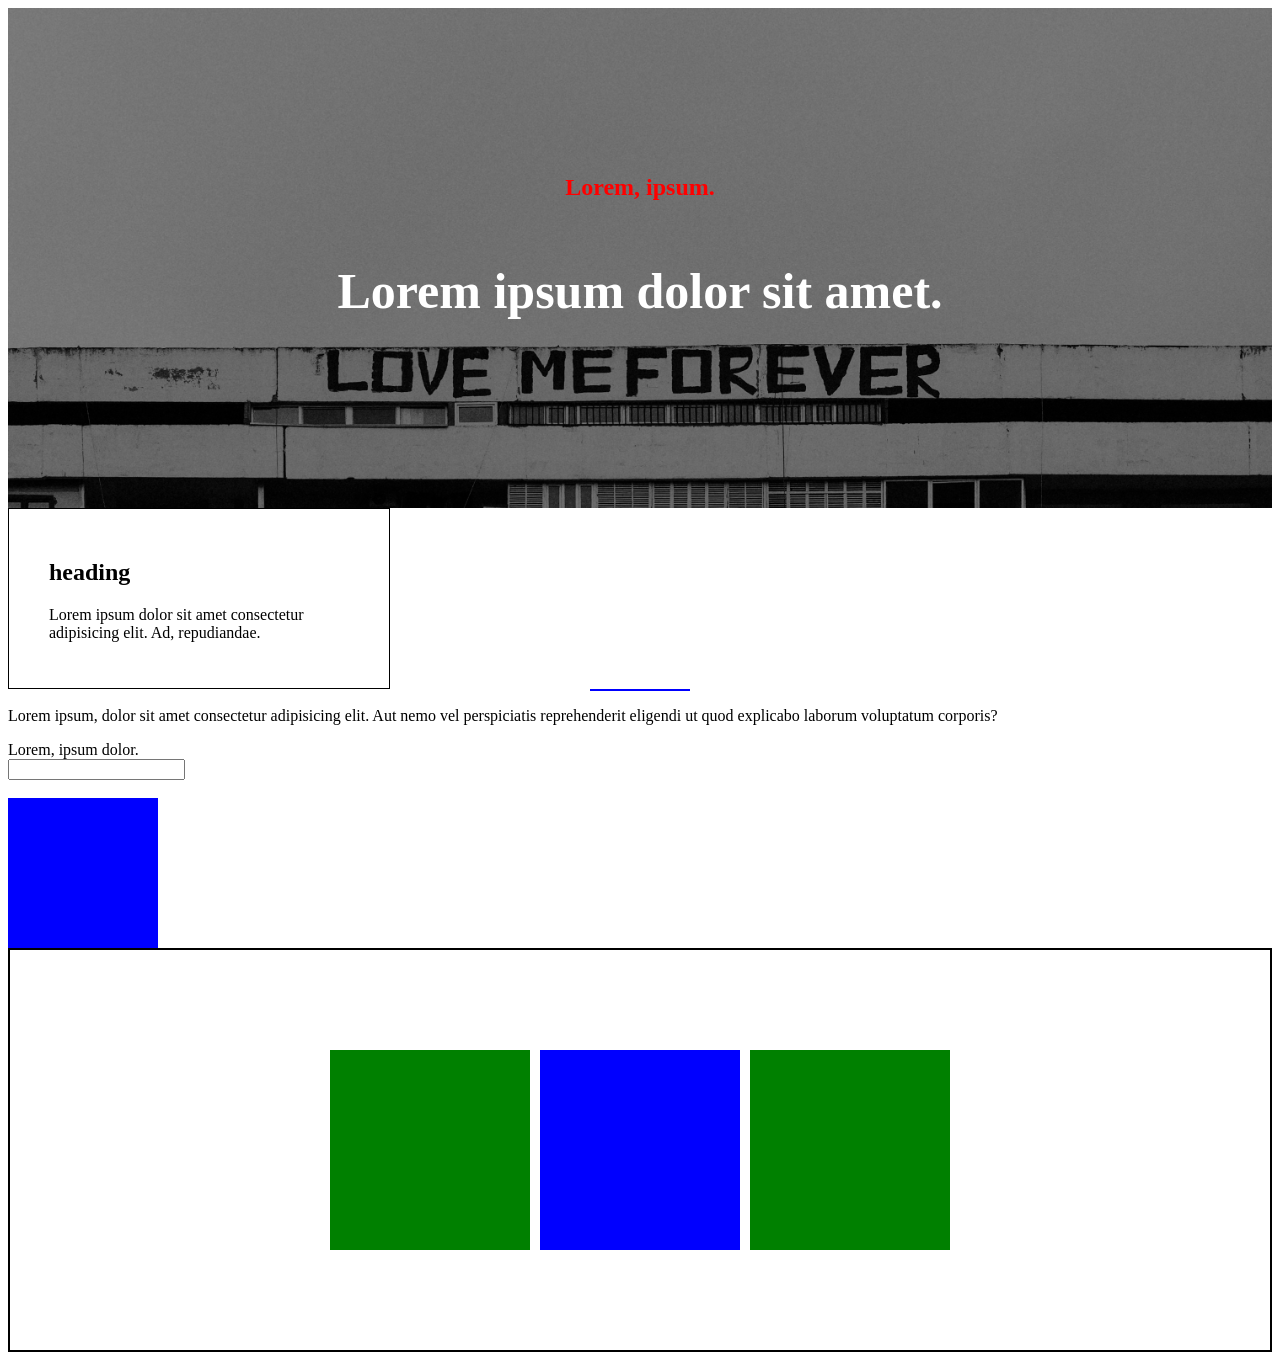
<file: Effect/index.html>
<!DOCTYPE html>
<html lang="en">
<head>
 <meta charset="UTF-8">
 <meta name="viewport" content="width=device-width, initial-scale=1.0">
 <title>Document</title>
 <!-- custom style sheet -->
  <link rel="stylesheet" href="style.css">
</head>
<body>

 <section class="banner">
  <h2>Lorem, ipsum.</h2>
  <h1>Lorem ipsum dolor sit amet.</h1>
 </section>
 <div class="card">
  <h2>heading</h2>
  <p>
   Lorem ipsum dolor sit amet consectetur adipisicing elit. Ad, repudiandae.
  </p>
 </div>
 <div class="line"></div>

 <p>Lorem ipsum, dolor sit amet consectetur adipisicing elit. Aut nemo vel perspiciatis reprehenderit eligendi ut quod explicabo laborum voluptatum corporis?</p>
 <span>Lorem, ipsum dolor.</span>
 <br>

 <input />
 <br>
 <br>
  <div class="box">

  </div>

  <div class="main_box">
    <div class="inner"></div>
    <div class="inner box2"></div>
    <div class="inner"></div>
  </div>
</body>
</html>
</file>
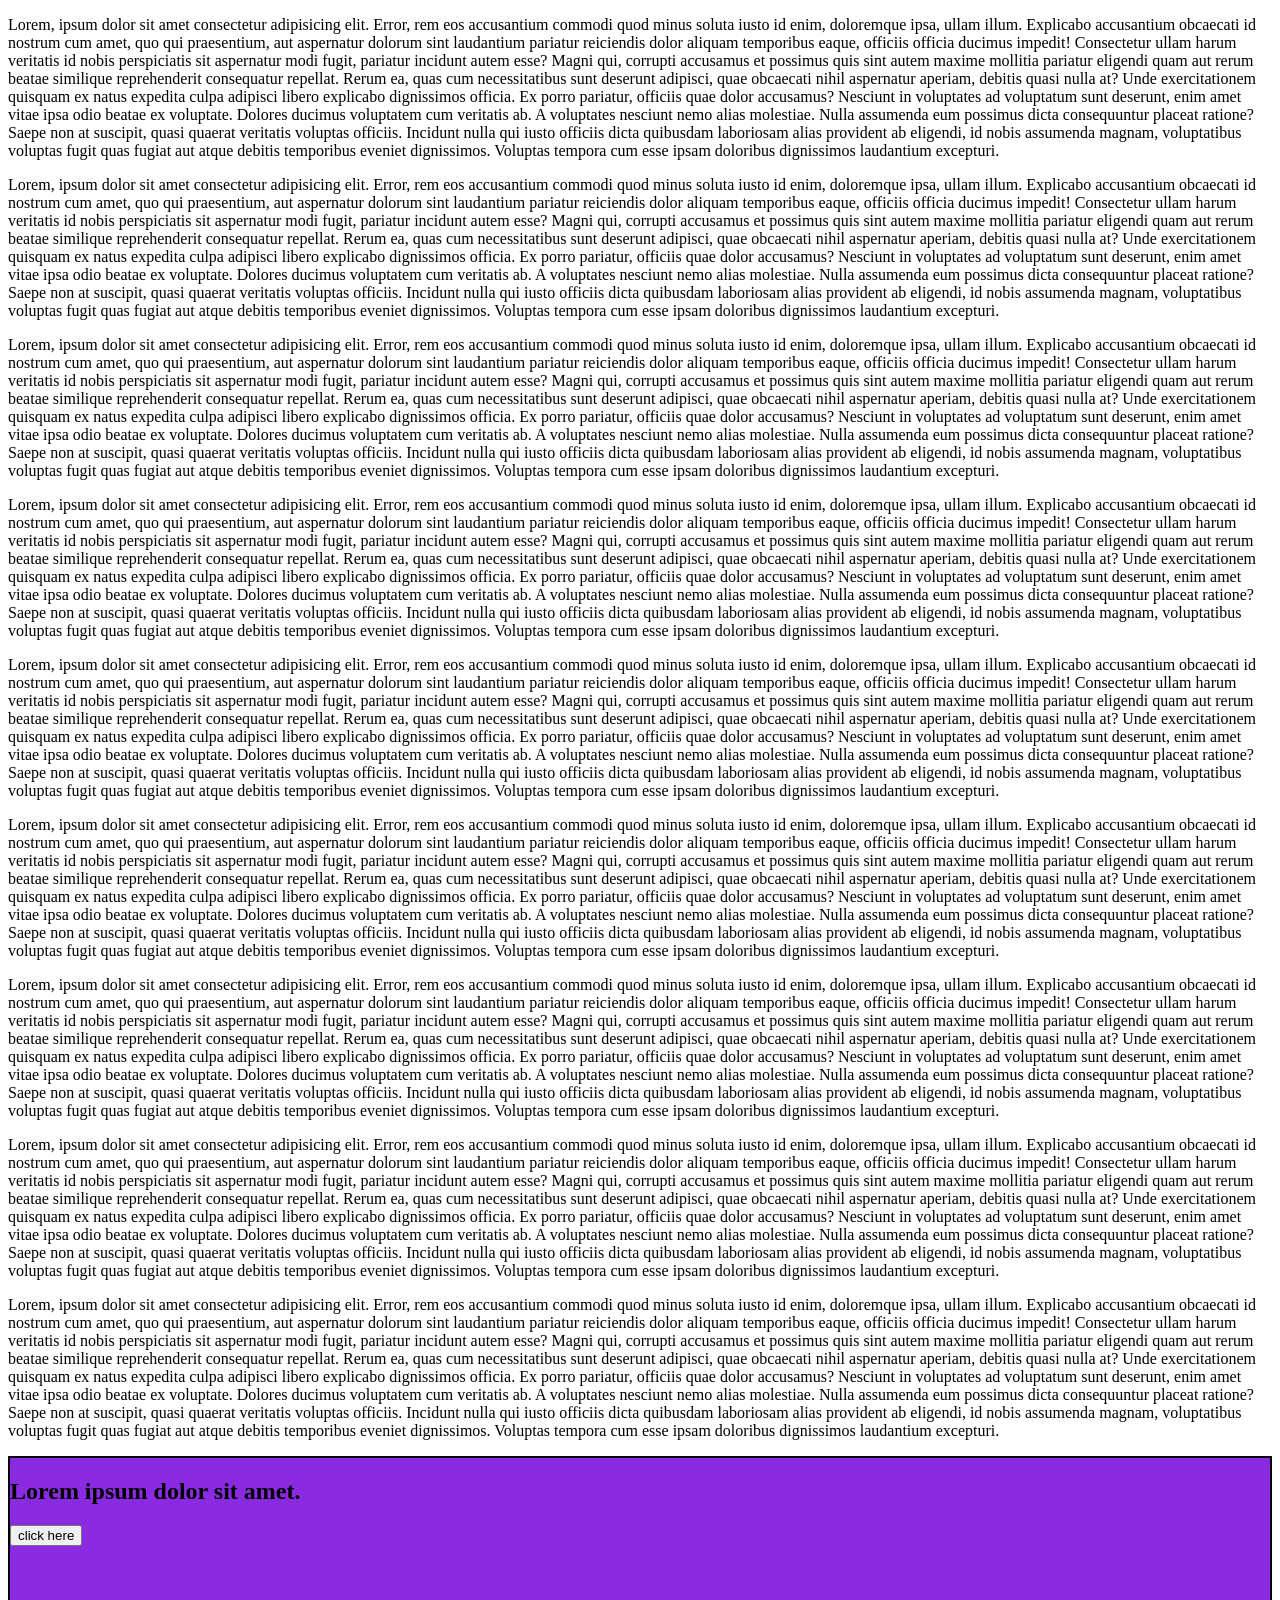
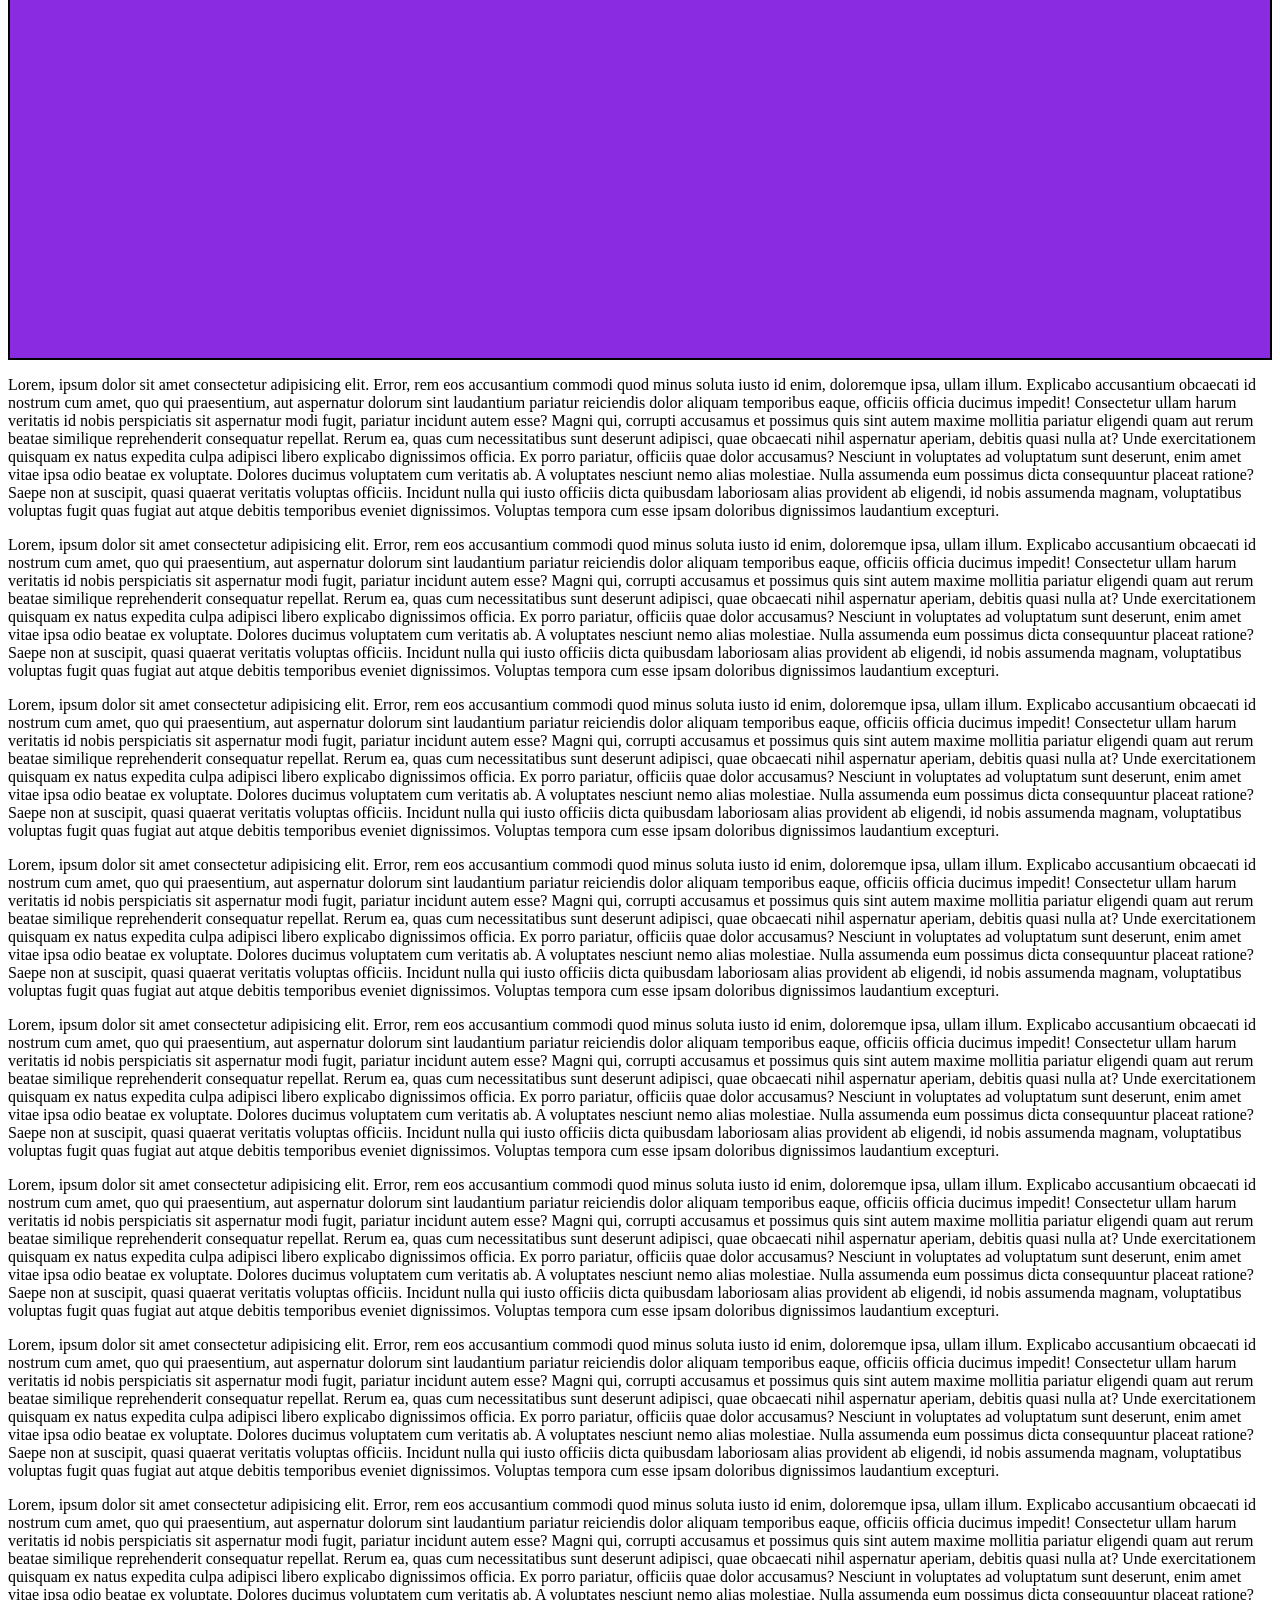
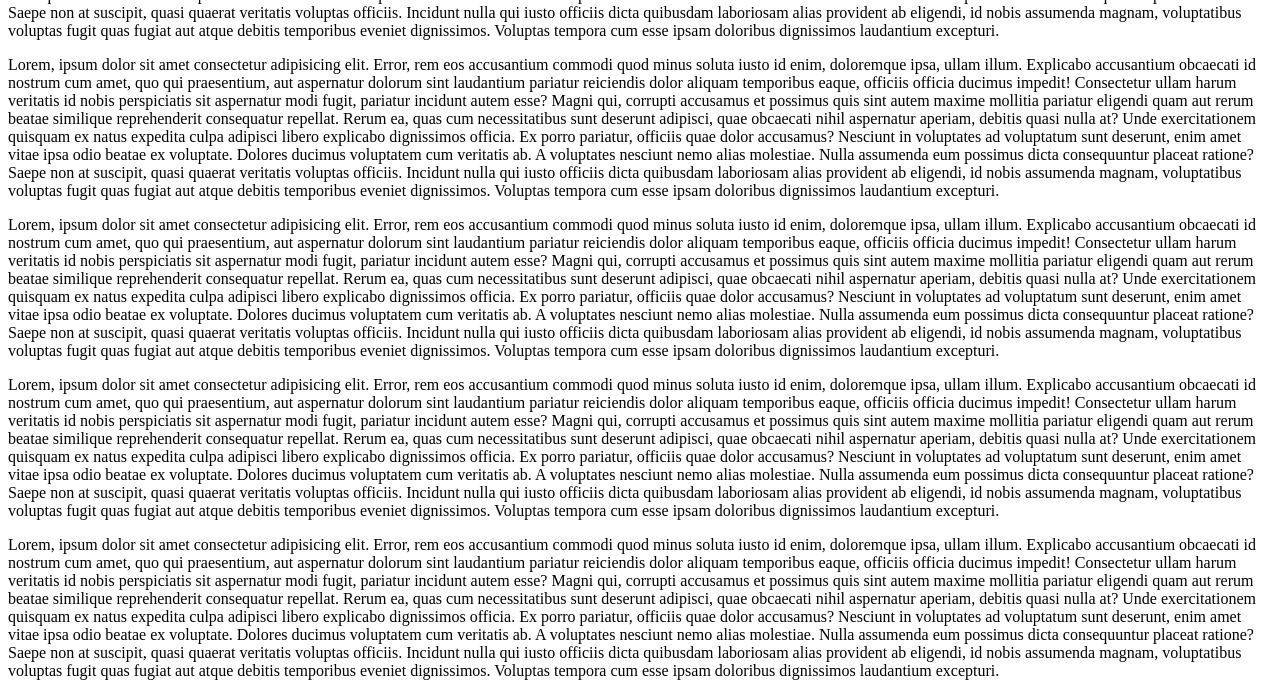
<file: position/index.html>
<!DOCTYPE html>
<html lang="en">
<head>
 <meta charset="UTF-8">
 <meta name="viewport" content="width=device-width, initial-scale=1.0">
 <title>Document</title>
 <link rel="stylesheet" href="style.css">
</head>
<body>
 <p>
  Lorem, ipsum dolor sit amet consectetur adipisicing elit. Error, rem eos accusantium commodi quod minus soluta iusto id enim, doloremque ipsa, ullam illum. Explicabo accusantium obcaecati id nostrum cum amet, quo qui praesentium, aut aspernatur dolorum sint laudantium pariatur reiciendis dolor aliquam temporibus eaque, officiis officia ducimus impedit! Consectetur ullam harum veritatis id nobis perspiciatis sit aspernatur modi fugit, pariatur incidunt autem esse? Magni qui, corrupti accusamus et possimus quis sint autem maxime mollitia pariatur eligendi quam aut rerum beatae similique reprehenderit consequatur repellat. Rerum ea, quas cum necessitatibus sunt deserunt adipisci, quae obcaecati nihil aspernatur aperiam, debitis quasi nulla at? Unde exercitationem quisquam ex natus expedita culpa adipisci libero explicabo dignissimos officia. Ex porro pariatur, officiis quae dolor accusamus? Nesciunt in voluptates ad voluptatum sunt deserunt, enim amet vitae ipsa odio beatae ex voluptate. Dolores ducimus voluptatem cum veritatis ab. A voluptates nesciunt nemo alias molestiae. Nulla assumenda eum possimus dicta consequuntur placeat ratione? Saepe non at suscipit, quasi quaerat veritatis voluptas officiis. Incidunt nulla qui iusto officiis dicta quibusdam laboriosam alias provident ab eligendi, id nobis assumenda magnam, voluptatibus voluptas fugit quas fugiat aut atque debitis temporibus eveniet dignissimos. Voluptas tempora cum esse ipsam doloribus dignissimos laudantium excepturi.
 </p>
 <p>
  Lorem, ipsum dolor sit amet consectetur adipisicing elit. Error, rem eos accusantium commodi quod minus soluta iusto id enim, doloremque ipsa, ullam illum. Explicabo accusantium obcaecati id nostrum cum amet, quo qui praesentium, aut aspernatur dolorum sint laudantium pariatur reiciendis dolor aliquam temporibus eaque, officiis officia ducimus impedit! Consectetur ullam harum veritatis id nobis perspiciatis sit aspernatur modi fugit, pariatur incidunt autem esse? Magni qui, corrupti accusamus et possimus quis sint autem maxime mollitia pariatur eligendi quam aut rerum beatae similique reprehenderit consequatur repellat. Rerum ea, quas cum necessitatibus sunt deserunt adipisci, quae obcaecati nihil aspernatur aperiam, debitis quasi nulla at? Unde exercitationem quisquam ex natus expedita culpa adipisci libero explicabo dignissimos officia. Ex porro pariatur, officiis quae dolor accusamus? Nesciunt in voluptates ad voluptatum sunt deserunt, enim amet vitae ipsa odio beatae ex voluptate. Dolores ducimus voluptatem cum veritatis ab. A voluptates nesciunt nemo alias molestiae. Nulla assumenda eum possimus dicta consequuntur placeat ratione? Saepe non at suscipit, quasi quaerat veritatis voluptas officiis. Incidunt nulla qui iusto officiis dicta quibusdam laboriosam alias provident ab eligendi, id nobis assumenda magnam, voluptatibus voluptas fugit quas fugiat aut atque debitis temporibus eveniet dignissimos. Voluptas tempora cum esse ipsam doloribus dignissimos laudantium excepturi.
 </p>
 <p>
  Lorem, ipsum dolor sit amet consectetur adipisicing elit. Error, rem eos accusantium commodi quod minus soluta iusto id enim, doloremque ipsa, ullam illum. Explicabo accusantium obcaecati id nostrum cum amet, quo qui praesentium, aut aspernatur dolorum sint laudantium pariatur reiciendis dolor aliquam temporibus eaque, officiis officia ducimus impedit! Consectetur ullam harum veritatis id nobis perspiciatis sit aspernatur modi fugit, pariatur incidunt autem esse? Magni qui, corrupti accusamus et possimus quis sint autem maxime mollitia pariatur eligendi quam aut rerum beatae similique reprehenderit consequatur repellat. Rerum ea, quas cum necessitatibus sunt deserunt adipisci, quae obcaecati nihil aspernatur aperiam, debitis quasi nulla at? Unde exercitationem quisquam ex natus expedita culpa adipisci libero explicabo dignissimos officia. Ex porro pariatur, officiis quae dolor accusamus? Nesciunt in voluptates ad voluptatum sunt deserunt, enim amet vitae ipsa odio beatae ex voluptate. Dolores ducimus voluptatem cum veritatis ab. A voluptates nesciunt nemo alias molestiae. Nulla assumenda eum possimus dicta consequuntur placeat ratione? Saepe non at suscipit, quasi quaerat veritatis voluptas officiis. Incidunt nulla qui iusto officiis dicta quibusdam laboriosam alias provident ab eligendi, id nobis assumenda magnam, voluptatibus voluptas fugit quas fugiat aut atque debitis temporibus eveniet dignissimos. Voluptas tempora cum esse ipsam doloribus dignissimos laudantium excepturi.
 </p>
 <p>
  Lorem, ipsum dolor sit amet consectetur adipisicing elit. Error, rem eos accusantium commodi quod minus soluta iusto id enim, doloremque ipsa, ullam illum. Explicabo accusantium obcaecati id nostrum cum amet, quo qui praesentium, aut aspernatur dolorum sint laudantium pariatur reiciendis dolor aliquam temporibus eaque, officiis officia ducimus impedit! Consectetur ullam harum veritatis id nobis perspiciatis sit aspernatur modi fugit, pariatur incidunt autem esse? Magni qui, corrupti accusamus et possimus quis sint autem maxime mollitia pariatur eligendi quam aut rerum beatae similique reprehenderit consequatur repellat. Rerum ea, quas cum necessitatibus sunt deserunt adipisci, quae obcaecati nihil aspernatur aperiam, debitis quasi nulla at? Unde exercitationem quisquam ex natus expedita culpa adipisci libero explicabo dignissimos officia. Ex porro pariatur, officiis quae dolor accusamus? Nesciunt in voluptates ad voluptatum sunt deserunt, enim amet vitae ipsa odio beatae ex voluptate. Dolores ducimus voluptatem cum veritatis ab. A voluptates nesciunt nemo alias molestiae. Nulla assumenda eum possimus dicta consequuntur placeat ratione? Saepe non at suscipit, quasi quaerat veritatis voluptas officiis. Incidunt nulla qui iusto officiis dicta quibusdam laboriosam alias provident ab eligendi, id nobis assumenda magnam, voluptatibus voluptas fugit quas fugiat aut atque debitis temporibus eveniet dignissimos. Voluptas tempora cum esse ipsam doloribus dignissimos laudantium excepturi.
 </p>
 <p>
  Lorem, ipsum dolor sit amet consectetur adipisicing elit. Error, rem eos accusantium commodi quod minus soluta iusto id enim, doloremque ipsa, ullam illum. Explicabo accusantium obcaecati id nostrum cum amet, quo qui praesentium, aut aspernatur dolorum sint laudantium pariatur reiciendis dolor aliquam temporibus eaque, officiis officia ducimus impedit! Consectetur ullam harum veritatis id nobis perspiciatis sit aspernatur modi fugit, pariatur incidunt autem esse? Magni qui, corrupti accusamus et possimus quis sint autem maxime mollitia pariatur eligendi quam aut rerum beatae similique reprehenderit consequatur repellat. Rerum ea, quas cum necessitatibus sunt deserunt adipisci, quae obcaecati nihil aspernatur aperiam, debitis quasi nulla at? Unde exercitationem quisquam ex natus expedita culpa adipisci libero explicabo dignissimos officia. Ex porro pariatur, officiis quae dolor accusamus? Nesciunt in voluptates ad voluptatum sunt deserunt, enim amet vitae ipsa odio beatae ex voluptate. Dolores ducimus voluptatem cum veritatis ab. A voluptates nesciunt nemo alias molestiae. Nulla assumenda eum possimus dicta consequuntur placeat ratione? Saepe non at suscipit, quasi quaerat veritatis voluptas officiis. Incidunt nulla qui iusto officiis dicta quibusdam laboriosam alias provident ab eligendi, id nobis assumenda magnam, voluptatibus voluptas fugit quas fugiat aut atque debitis temporibus eveniet dignissimos. Voluptas tempora cum esse ipsam doloribus dignissimos laudantium excepturi.
 </p>
 <p>
  Lorem, ipsum dolor sit amet consectetur adipisicing elit. Error, rem eos accusantium commodi quod minus soluta iusto id enim, doloremque ipsa, ullam illum. Explicabo accusantium obcaecati id nostrum cum amet, quo qui praesentium, aut aspernatur dolorum sint laudantium pariatur reiciendis dolor aliquam temporibus eaque, officiis officia ducimus impedit! Consectetur ullam harum veritatis id nobis perspiciatis sit aspernatur modi fugit, pariatur incidunt autem esse? Magni qui, corrupti accusamus et possimus quis sint autem maxime mollitia pariatur eligendi quam aut rerum beatae similique reprehenderit consequatur repellat. Rerum ea, quas cum necessitatibus sunt deserunt adipisci, quae obcaecati nihil aspernatur aperiam, debitis quasi nulla at? Unde exercitationem quisquam ex natus expedita culpa adipisci libero explicabo dignissimos officia. Ex porro pariatur, officiis quae dolor accusamus? Nesciunt in voluptates ad voluptatum sunt deserunt, enim amet vitae ipsa odio beatae ex voluptate. Dolores ducimus voluptatem cum veritatis ab. A voluptates nesciunt nemo alias molestiae. Nulla assumenda eum possimus dicta consequuntur placeat ratione? Saepe non at suscipit, quasi quaerat veritatis voluptas officiis. Incidunt nulla qui iusto officiis dicta quibusdam laboriosam alias provident ab eligendi, id nobis assumenda magnam, voluptatibus voluptas fugit quas fugiat aut atque debitis temporibus eveniet dignissimos. Voluptas tempora cum esse ipsam doloribus dignissimos laudantium excepturi.
 </p>
 <p>
  Lorem, ipsum dolor sit amet consectetur adipisicing elit. Error, rem eos accusantium commodi quod minus soluta iusto id enim, doloremque ipsa, ullam illum. Explicabo accusantium obcaecati id nostrum cum amet, quo qui praesentium, aut aspernatur dolorum sint laudantium pariatur reiciendis dolor aliquam temporibus eaque, officiis officia ducimus impedit! Consectetur ullam harum veritatis id nobis perspiciatis sit aspernatur modi fugit, pariatur incidunt autem esse? Magni qui, corrupti accusamus et possimus quis sint autem maxime mollitia pariatur eligendi quam aut rerum beatae similique reprehenderit consequatur repellat. Rerum ea, quas cum necessitatibus sunt deserunt adipisci, quae obcaecati nihil aspernatur aperiam, debitis quasi nulla at? Unde exercitationem quisquam ex natus expedita culpa adipisci libero explicabo dignissimos officia. Ex porro pariatur, officiis quae dolor accusamus? Nesciunt in voluptates ad voluptatum sunt deserunt, enim amet vitae ipsa odio beatae ex voluptate. Dolores ducimus voluptatem cum veritatis ab. A voluptates nesciunt nemo alias molestiae. Nulla assumenda eum possimus dicta consequuntur placeat ratione? Saepe non at suscipit, quasi quaerat veritatis voluptas officiis. Incidunt nulla qui iusto officiis dicta quibusdam laboriosam alias provident ab eligendi, id nobis assumenda magnam, voluptatibus voluptas fugit quas fugiat aut atque debitis temporibus eveniet dignissimos. Voluptas tempora cum esse ipsam doloribus dignissimos laudantium excepturi.
 </p>
 <p>
  Lorem, ipsum dolor sit amet consectetur adipisicing elit. Error, rem eos accusantium commodi quod minus soluta iusto id enim, doloremque ipsa, ullam illum. Explicabo accusantium obcaecati id nostrum cum amet, quo qui praesentium, aut aspernatur dolorum sint laudantium pariatur reiciendis dolor aliquam temporibus eaque, officiis officia ducimus impedit! Consectetur ullam harum veritatis id nobis perspiciatis sit aspernatur modi fugit, pariatur incidunt autem esse? Magni qui, corrupti accusamus et possimus quis sint autem maxime mollitia pariatur eligendi quam aut rerum beatae similique reprehenderit consequatur repellat. Rerum ea, quas cum necessitatibus sunt deserunt adipisci, quae obcaecati nihil aspernatur aperiam, debitis quasi nulla at? Unde exercitationem quisquam ex natus expedita culpa adipisci libero explicabo dignissimos officia. Ex porro pariatur, officiis quae dolor accusamus? Nesciunt in voluptates ad voluptatum sunt deserunt, enim amet vitae ipsa odio beatae ex voluptate. Dolores ducimus voluptatem cum veritatis ab. A voluptates nesciunt nemo alias molestiae. Nulla assumenda eum possimus dicta consequuntur placeat ratione? Saepe non at suscipit, quasi quaerat veritatis voluptas officiis. Incidunt nulla qui iusto officiis dicta quibusdam laboriosam alias provident ab eligendi, id nobis assumenda magnam, voluptatibus voluptas fugit quas fugiat aut atque debitis temporibus eveniet dignissimos. Voluptas tempora cum esse ipsam doloribus dignissimos laudantium excepturi.
 </p>
 <p>
  Lorem, ipsum dolor sit amet consectetur adipisicing elit. Error, rem eos accusantium commodi quod minus soluta iusto id enim, doloremque ipsa, ullam illum. Explicabo accusantium obcaecati id nostrum cum amet, quo qui praesentium, aut aspernatur dolorum sint laudantium pariatur reiciendis dolor aliquam temporibus eaque, officiis officia ducimus impedit! Consectetur ullam harum veritatis id nobis perspiciatis sit aspernatur modi fugit, pariatur incidunt autem esse? Magni qui, corrupti accusamus et possimus quis sint autem maxime mollitia pariatur eligendi quam aut rerum beatae similique reprehenderit consequatur repellat. Rerum ea, quas cum necessitatibus sunt deserunt adipisci, quae obcaecati nihil aspernatur aperiam, debitis quasi nulla at? Unde exercitationem quisquam ex natus expedita culpa adipisci libero explicabo dignissimos officia. Ex porro pariatur, officiis quae dolor accusamus? Nesciunt in voluptates ad voluptatum sunt deserunt, enim amet vitae ipsa odio beatae ex voluptate. Dolores ducimus voluptatem cum veritatis ab. A voluptates nesciunt nemo alias molestiae. Nulla assumenda eum possimus dicta consequuntur placeat ratione? Saepe non at suscipit, quasi quaerat veritatis voluptas officiis. Incidunt nulla qui iusto officiis dicta quibusdam laboriosam alias provident ab eligendi, id nobis assumenda magnam, voluptatibus voluptas fugit quas fugiat aut atque debitis temporibus eveniet dignissimos. Voluptas tempora cum esse ipsam doloribus dignissimos laudantium excepturi.
 </p>
 <div class="main_box">
  <h2>Lorem ipsum dolor sit amet.</h2>
  <button>click here</button>
  <div class="inner"></div>
 </div>
 
 <p>
  Lorem, ipsum dolor sit amet consectetur adipisicing elit. Error, rem eos accusantium commodi quod minus soluta iusto id enim, doloremque ipsa, ullam illum. Explicabo accusantium obcaecati id nostrum cum amet, quo qui praesentium, aut aspernatur dolorum sint laudantium pariatur reiciendis dolor aliquam temporibus eaque, officiis officia ducimus impedit! Consectetur ullam harum veritatis id nobis perspiciatis sit aspernatur modi fugit, pariatur incidunt autem esse? Magni qui, corrupti accusamus et possimus quis sint autem maxime mollitia pariatur eligendi quam aut rerum beatae similique reprehenderit consequatur repellat. Rerum ea, quas cum necessitatibus sunt deserunt adipisci, quae obcaecati nihil aspernatur aperiam, debitis quasi nulla at? Unde exercitationem quisquam ex natus expedita culpa adipisci libero explicabo dignissimos officia. Ex porro pariatur, officiis quae dolor accusamus? Nesciunt in voluptates ad voluptatum sunt deserunt, enim amet vitae ipsa odio beatae ex voluptate. Dolores ducimus voluptatem cum veritatis ab. A voluptates nesciunt nemo alias molestiae. Nulla assumenda eum possimus dicta consequuntur placeat ratione? Saepe non at suscipit, quasi quaerat veritatis voluptas officiis. Incidunt nulla qui iusto officiis dicta quibusdam laboriosam alias provident ab eligendi, id nobis assumenda magnam, voluptatibus voluptas fugit quas fugiat aut atque debitis temporibus eveniet dignissimos. Voluptas tempora cum esse ipsam doloribus dignissimos laudantium excepturi.
 </p>
 <p>
  Lorem, ipsum dolor sit amet consectetur adipisicing elit. Error, rem eos accusantium commodi quod minus soluta iusto id enim, doloremque ipsa, ullam illum. Explicabo accusantium obcaecati id nostrum cum amet, quo qui praesentium, aut aspernatur dolorum sint laudantium pariatur reiciendis dolor aliquam temporibus eaque, officiis officia ducimus impedit! Consectetur ullam harum veritatis id nobis perspiciatis sit aspernatur modi fugit, pariatur incidunt autem esse? Magni qui, corrupti accusamus et possimus quis sint autem maxime mollitia pariatur eligendi quam aut rerum beatae similique reprehenderit consequatur repellat. Rerum ea, quas cum necessitatibus sunt deserunt adipisci, quae obcaecati nihil aspernatur aperiam, debitis quasi nulla at? Unde exercitationem quisquam ex natus expedita culpa adipisci libero explicabo dignissimos officia. Ex porro pariatur, officiis quae dolor accusamus? Nesciunt in voluptates ad voluptatum sunt deserunt, enim amet vitae ipsa odio beatae ex voluptate. Dolores ducimus voluptatem cum veritatis ab. A voluptates nesciunt nemo alias molestiae. Nulla assumenda eum possimus dicta consequuntur placeat ratione? Saepe non at suscipit, quasi quaerat veritatis voluptas officiis. Incidunt nulla qui iusto officiis dicta quibusdam laboriosam alias provident ab eligendi, id nobis assumenda magnam, voluptatibus voluptas fugit quas fugiat aut atque debitis temporibus eveniet dignissimos. Voluptas tempora cum esse ipsam doloribus dignissimos laudantium excepturi.
 </p>
 <p>
  Lorem, ipsum dolor sit amet consectetur adipisicing elit. Error, rem eos accusantium commodi quod minus soluta iusto id enim, doloremque ipsa, ullam illum. Explicabo accusantium obcaecati id nostrum cum amet, quo qui praesentium, aut aspernatur dolorum sint laudantium pariatur reiciendis dolor aliquam temporibus eaque, officiis officia ducimus impedit! Consectetur ullam harum veritatis id nobis perspiciatis sit aspernatur modi fugit, pariatur incidunt autem esse? Magni qui, corrupti accusamus et possimus quis sint autem maxime mollitia pariatur eligendi quam aut rerum beatae similique reprehenderit consequatur repellat. Rerum ea, quas cum necessitatibus sunt deserunt adipisci, quae obcaecati nihil aspernatur aperiam, debitis quasi nulla at? Unde exercitationem quisquam ex natus expedita culpa adipisci libero explicabo dignissimos officia. Ex porro pariatur, officiis quae dolor accusamus? Nesciunt in voluptates ad voluptatum sunt deserunt, enim amet vitae ipsa odio beatae ex voluptate. Dolores ducimus voluptatem cum veritatis ab. A voluptates nesciunt nemo alias molestiae. Nulla assumenda eum possimus dicta consequuntur placeat ratione? Saepe non at suscipit, quasi quaerat veritatis voluptas officiis. Incidunt nulla qui iusto officiis dicta quibusdam laboriosam alias provident ab eligendi, id nobis assumenda magnam, voluptatibus voluptas fugit quas fugiat aut atque debitis temporibus eveniet dignissimos. Voluptas tempora cum esse ipsam doloribus dignissimos laudantium excepturi.
 </p>


 <p>
  Lorem, ipsum dolor sit amet consectetur adipisicing elit. Error, rem eos accusantium commodi quod minus soluta iusto id enim, doloremque ipsa, ullam illum. Explicabo accusantium obcaecati id nostrum cum amet, quo qui praesentium, aut aspernatur dolorum sint laudantium pariatur reiciendis dolor aliquam temporibus eaque, officiis officia ducimus impedit! Consectetur ullam harum veritatis id nobis perspiciatis sit aspernatur modi fugit, pariatur incidunt autem esse? Magni qui, corrupti accusamus et possimus quis sint autem maxime mollitia pariatur eligendi quam aut rerum beatae similique reprehenderit consequatur repellat. Rerum ea, quas cum necessitatibus sunt deserunt adipisci, quae obcaecati nihil aspernatur aperiam, debitis quasi nulla at? Unde exercitationem quisquam ex natus expedita culpa adipisci libero explicabo dignissimos officia. Ex porro pariatur, officiis quae dolor accusamus? Nesciunt in voluptates ad voluptatum sunt deserunt, enim amet vitae ipsa odio beatae ex voluptate. Dolores ducimus voluptatem cum veritatis ab. A voluptates nesciunt nemo alias molestiae. Nulla assumenda eum possimus dicta consequuntur placeat ratione? Saepe non at suscipit, quasi quaerat veritatis voluptas officiis. Incidunt nulla qui iusto officiis dicta quibusdam laboriosam alias provident ab eligendi, id nobis assumenda magnam, voluptatibus voluptas fugit quas fugiat aut atque debitis temporibus eveniet dignissimos. Voluptas tempora cum esse ipsam doloribus dignissimos laudantium excepturi.
 </p>
 <p>
  Lorem, ipsum dolor sit amet consectetur adipisicing elit. Error, rem eos accusantium commodi quod minus soluta iusto id enim, doloremque ipsa, ullam illum. Explicabo accusantium obcaecati id nostrum cum amet, quo qui praesentium, aut aspernatur dolorum sint laudantium pariatur reiciendis dolor aliquam temporibus eaque, officiis officia ducimus impedit! Consectetur ullam harum veritatis id nobis perspiciatis sit aspernatur modi fugit, pariatur incidunt autem esse? Magni qui, corrupti accusamus et possimus quis sint autem maxime mollitia pariatur eligendi quam aut rerum beatae similique reprehenderit consequatur repellat. Rerum ea, quas cum necessitatibus sunt deserunt adipisci, quae obcaecati nihil aspernatur aperiam, debitis quasi nulla at? Unde exercitationem quisquam ex natus expedita culpa adipisci libero explicabo dignissimos officia. Ex porro pariatur, officiis quae dolor accusamus? Nesciunt in voluptates ad voluptatum sunt deserunt, enim amet vitae ipsa odio beatae ex voluptate. Dolores ducimus voluptatem cum veritatis ab. A voluptates nesciunt nemo alias molestiae. Nulla assumenda eum possimus dicta consequuntur placeat ratione? Saepe non at suscipit, quasi quaerat veritatis voluptas officiis. Incidunt nulla qui iusto officiis dicta quibusdam laboriosam alias provident ab eligendi, id nobis assumenda magnam, voluptatibus voluptas fugit quas fugiat aut atque debitis temporibus eveniet dignissimos. Voluptas tempora cum esse ipsam doloribus dignissimos laudantium excepturi.
 </p>

 <p>
  Lorem, ipsum dolor sit amet consectetur adipisicing elit. Error, rem eos accusantium commodi quod minus soluta iusto id enim, doloremque ipsa, ullam illum. Explicabo accusantium obcaecati id nostrum cum amet, quo qui praesentium, aut aspernatur dolorum sint laudantium pariatur reiciendis dolor aliquam temporibus eaque, officiis officia ducimus impedit! Consectetur ullam harum veritatis id nobis perspiciatis sit aspernatur modi fugit, pariatur incidunt autem esse? Magni qui, corrupti accusamus et possimus quis sint autem maxime mollitia pariatur eligendi quam aut rerum beatae similique reprehenderit consequatur repellat. Rerum ea, quas cum necessitatibus sunt deserunt adipisci, quae obcaecati nihil aspernatur aperiam, debitis quasi nulla at? Unde exercitationem quisquam ex natus expedita culpa adipisci libero explicabo dignissimos officia. Ex porro pariatur, officiis quae dolor accusamus? Nesciunt in voluptates ad voluptatum sunt deserunt, enim amet vitae ipsa odio beatae ex voluptate. Dolores ducimus voluptatem cum veritatis ab. A voluptates nesciunt nemo alias molestiae. Nulla assumenda eum possimus dicta consequuntur placeat ratione? Saepe non at suscipit, quasi quaerat veritatis voluptas officiis. Incidunt nulla qui iusto officiis dicta quibusdam laboriosam alias provident ab eligendi, id nobis assumenda magnam, voluptatibus voluptas fugit quas fugiat aut atque debitis temporibus eveniet dignissimos. Voluptas tempora cum esse ipsam doloribus dignissimos laudantium excepturi.
 </p>
 <p>
  Lorem, ipsum dolor sit amet consectetur adipisicing elit. Error, rem eos accusantium commodi quod minus soluta iusto id enim, doloremque ipsa, ullam illum. Explicabo accusantium obcaecati id nostrum cum amet, quo qui praesentium, aut aspernatur dolorum sint laudantium pariatur reiciendis dolor aliquam temporibus eaque, officiis officia ducimus impedit! Consectetur ullam harum veritatis id nobis perspiciatis sit aspernatur modi fugit, pariatur incidunt autem esse? Magni qui, corrupti accusamus et possimus quis sint autem maxime mollitia pariatur eligendi quam aut rerum beatae similique reprehenderit consequatur repellat. Rerum ea, quas cum necessitatibus sunt deserunt adipisci, quae obcaecati nihil aspernatur aperiam, debitis quasi nulla at? Unde exercitationem quisquam ex natus expedita culpa adipisci libero explicabo dignissimos officia. Ex porro pariatur, officiis quae dolor accusamus? Nesciunt in voluptates ad voluptatum sunt deserunt, enim amet vitae ipsa odio beatae ex voluptate. Dolores ducimus voluptatem cum veritatis ab. A voluptates nesciunt nemo alias molestiae. Nulla assumenda eum possimus dicta consequuntur placeat ratione? Saepe non at suscipit, quasi quaerat veritatis voluptas officiis. Incidunt nulla qui iusto officiis dicta quibusdam laboriosam alias provident ab eligendi, id nobis assumenda magnam, voluptatibus voluptas fugit quas fugiat aut atque debitis temporibus eveniet dignissimos. Voluptas tempora cum esse ipsam doloribus dignissimos laudantium excepturi.
 </p>


 <p>
  Lorem, ipsum dolor sit amet consectetur adipisicing elit. Error, rem eos accusantium commodi quod minus soluta iusto id enim, doloremque ipsa, ullam illum. Explicabo accusantium obcaecati id nostrum cum amet, quo qui praesentium, aut aspernatur dolorum sint laudantium pariatur reiciendis dolor aliquam temporibus eaque, officiis officia ducimus impedit! Consectetur ullam harum veritatis id nobis perspiciatis sit aspernatur modi fugit, pariatur incidunt autem esse? Magni qui, corrupti accusamus et possimus quis sint autem maxime mollitia pariatur eligendi quam aut rerum beatae similique reprehenderit consequatur repellat. Rerum ea, quas cum necessitatibus sunt deserunt adipisci, quae obcaecati nihil aspernatur aperiam, debitis quasi nulla at? Unde exercitationem quisquam ex natus expedita culpa adipisci libero explicabo dignissimos officia. Ex porro pariatur, officiis quae dolor accusamus? Nesciunt in voluptates ad voluptatum sunt deserunt, enim amet vitae ipsa odio beatae ex voluptate. Dolores ducimus voluptatem cum veritatis ab. A voluptates nesciunt nemo alias molestiae. Nulla assumenda eum possimus dicta consequuntur placeat ratione? Saepe non at suscipit, quasi quaerat veritatis voluptas officiis. Incidunt nulla qui iusto officiis dicta quibusdam laboriosam alias provident ab eligendi, id nobis assumenda magnam, voluptatibus voluptas fugit quas fugiat aut atque debitis temporibus eveniet dignissimos. Voluptas tempora cum esse ipsam doloribus dignissimos laudantium excepturi.
 </p>

 <p>
  Lorem, ipsum dolor sit amet consectetur adipisicing elit. Error, rem eos accusantium commodi quod minus soluta iusto id enim, doloremque ipsa, ullam illum. Explicabo accusantium obcaecati id nostrum cum amet, quo qui praesentium, aut aspernatur dolorum sint laudantium pariatur reiciendis dolor aliquam temporibus eaque, officiis officia ducimus impedit! Consectetur ullam harum veritatis id nobis perspiciatis sit aspernatur modi fugit, pariatur incidunt autem esse? Magni qui, corrupti accusamus et possimus quis sint autem maxime mollitia pariatur eligendi quam aut rerum beatae similique reprehenderit consequatur repellat. Rerum ea, quas cum necessitatibus sunt deserunt adipisci, quae obcaecati nihil aspernatur aperiam, debitis quasi nulla at? Unde exercitationem quisquam ex natus expedita culpa adipisci libero explicabo dignissimos officia. Ex porro pariatur, officiis quae dolor accusamus? Nesciunt in voluptates ad voluptatum sunt deserunt, enim amet vitae ipsa odio beatae ex voluptate. Dolores ducimus voluptatem cum veritatis ab. A voluptates nesciunt nemo alias molestiae. Nulla assumenda eum possimus dicta consequuntur placeat ratione? Saepe non at suscipit, quasi quaerat veritatis voluptas officiis. Incidunt nulla qui iusto officiis dicta quibusdam laboriosam alias provident ab eligendi, id nobis assumenda magnam, voluptatibus voluptas fugit quas fugiat aut atque debitis temporibus eveniet dignissimos. Voluptas tempora cum esse ipsam doloribus dignissimos laudantium excepturi.
 </p>
 <p>
  Lorem, ipsum dolor sit amet consectetur adipisicing elit. Error, rem eos accusantium commodi quod minus soluta iusto id enim, doloremque ipsa, ullam illum. Explicabo accusantium obcaecati id nostrum cum amet, quo qui praesentium, aut aspernatur dolorum sint laudantium pariatur reiciendis dolor aliquam temporibus eaque, officiis officia ducimus impedit! Consectetur ullam harum veritatis id nobis perspiciatis sit aspernatur modi fugit, pariatur incidunt autem esse? Magni qui, corrupti accusamus et possimus quis sint autem maxime mollitia pariatur eligendi quam aut rerum beatae similique reprehenderit consequatur repellat. Rerum ea, quas cum necessitatibus sunt deserunt adipisci, quae obcaecati nihil aspernatur aperiam, debitis quasi nulla at? Unde exercitationem quisquam ex natus expedita culpa adipisci libero explicabo dignissimos officia. Ex porro pariatur, officiis quae dolor accusamus? Nesciunt in voluptates ad voluptatum sunt deserunt, enim amet vitae ipsa odio beatae ex voluptate. Dolores ducimus voluptatem cum veritatis ab. A voluptates nesciunt nemo alias molestiae. Nulla assumenda eum possimus dicta consequuntur placeat ratione? Saepe non at suscipit, quasi quaerat veritatis voluptas officiis. Incidunt nulla qui iusto officiis dicta quibusdam laboriosam alias provident ab eligendi, id nobis assumenda magnam, voluptatibus voluptas fugit quas fugiat aut atque debitis temporibus eveniet dignissimos. Voluptas tempora cum esse ipsam doloribus dignissimos laudantium excepturi.
 </p>

 <p>
  Lorem, ipsum dolor sit amet consectetur adipisicing elit. Error, rem eos accusantium commodi quod minus soluta iusto id enim, doloremque ipsa, ullam illum. Explicabo accusantium obcaecati id nostrum cum amet, quo qui praesentium, aut aspernatur dolorum sint laudantium pariatur reiciendis dolor aliquam temporibus eaque, officiis officia ducimus impedit! Consectetur ullam harum veritatis id nobis perspiciatis sit aspernatur modi fugit, pariatur incidunt autem esse? Magni qui, corrupti accusamus et possimus quis sint autem maxime mollitia pariatur eligendi quam aut rerum beatae similique reprehenderit consequatur repellat. Rerum ea, quas cum necessitatibus sunt deserunt adipisci, quae obcaecati nihil aspernatur aperiam, debitis quasi nulla at? Unde exercitationem quisquam ex natus expedita culpa adipisci libero explicabo dignissimos officia. Ex porro pariatur, officiis quae dolor accusamus? Nesciunt in voluptates ad voluptatum sunt deserunt, enim amet vitae ipsa odio beatae ex voluptate. Dolores ducimus voluptatem cum veritatis ab. A voluptates nesciunt nemo alias molestiae. Nulla assumenda eum possimus dicta consequuntur placeat ratione? Saepe non at suscipit, quasi quaerat veritatis voluptas officiis. Incidunt nulla qui iusto officiis dicta quibusdam laboriosam alias provident ab eligendi, id nobis assumenda magnam, voluptatibus voluptas fugit quas fugiat aut atque debitis temporibus eveniet dignissimos. Voluptas tempora cum esse ipsam doloribus dignissimos laudantium excepturi.
 </p>
 <p>
  Lorem, ipsum dolor sit amet consectetur adipisicing elit. Error, rem eos accusantium commodi quod minus soluta iusto id enim, doloremque ipsa, ullam illum. Explicabo accusantium obcaecati id nostrum cum amet, quo qui praesentium, aut aspernatur dolorum sint laudantium pariatur reiciendis dolor aliquam temporibus eaque, officiis officia ducimus impedit! Consectetur ullam harum veritatis id nobis perspiciatis sit aspernatur modi fugit, pariatur incidunt autem esse? Magni qui, corrupti accusamus et possimus quis sint autem maxime mollitia pariatur eligendi quam aut rerum beatae similique reprehenderit consequatur repellat. Rerum ea, quas cum necessitatibus sunt deserunt adipisci, quae obcaecati nihil aspernatur aperiam, debitis quasi nulla at? Unde exercitationem quisquam ex natus expedita culpa adipisci libero explicabo dignissimos officia. Ex porro pariatur, officiis quae dolor accusamus? Nesciunt in voluptates ad voluptatum sunt deserunt, enim amet vitae ipsa odio beatae ex voluptate. Dolores ducimus voluptatem cum veritatis ab. A voluptates nesciunt nemo alias molestiae. Nulla assumenda eum possimus dicta consequuntur placeat ratione? Saepe non at suscipit, quasi quaerat veritatis voluptas officiis. Incidunt nulla qui iusto officiis dicta quibusdam laboriosam alias provident ab eligendi, id nobis assumenda magnam, voluptatibus voluptas fugit quas fugiat aut atque debitis temporibus eveniet dignissimos. Voluptas tempora cum esse ipsam doloribus dignissimos laudantium excepturi.
 </p>
</body>
</html>
</file>
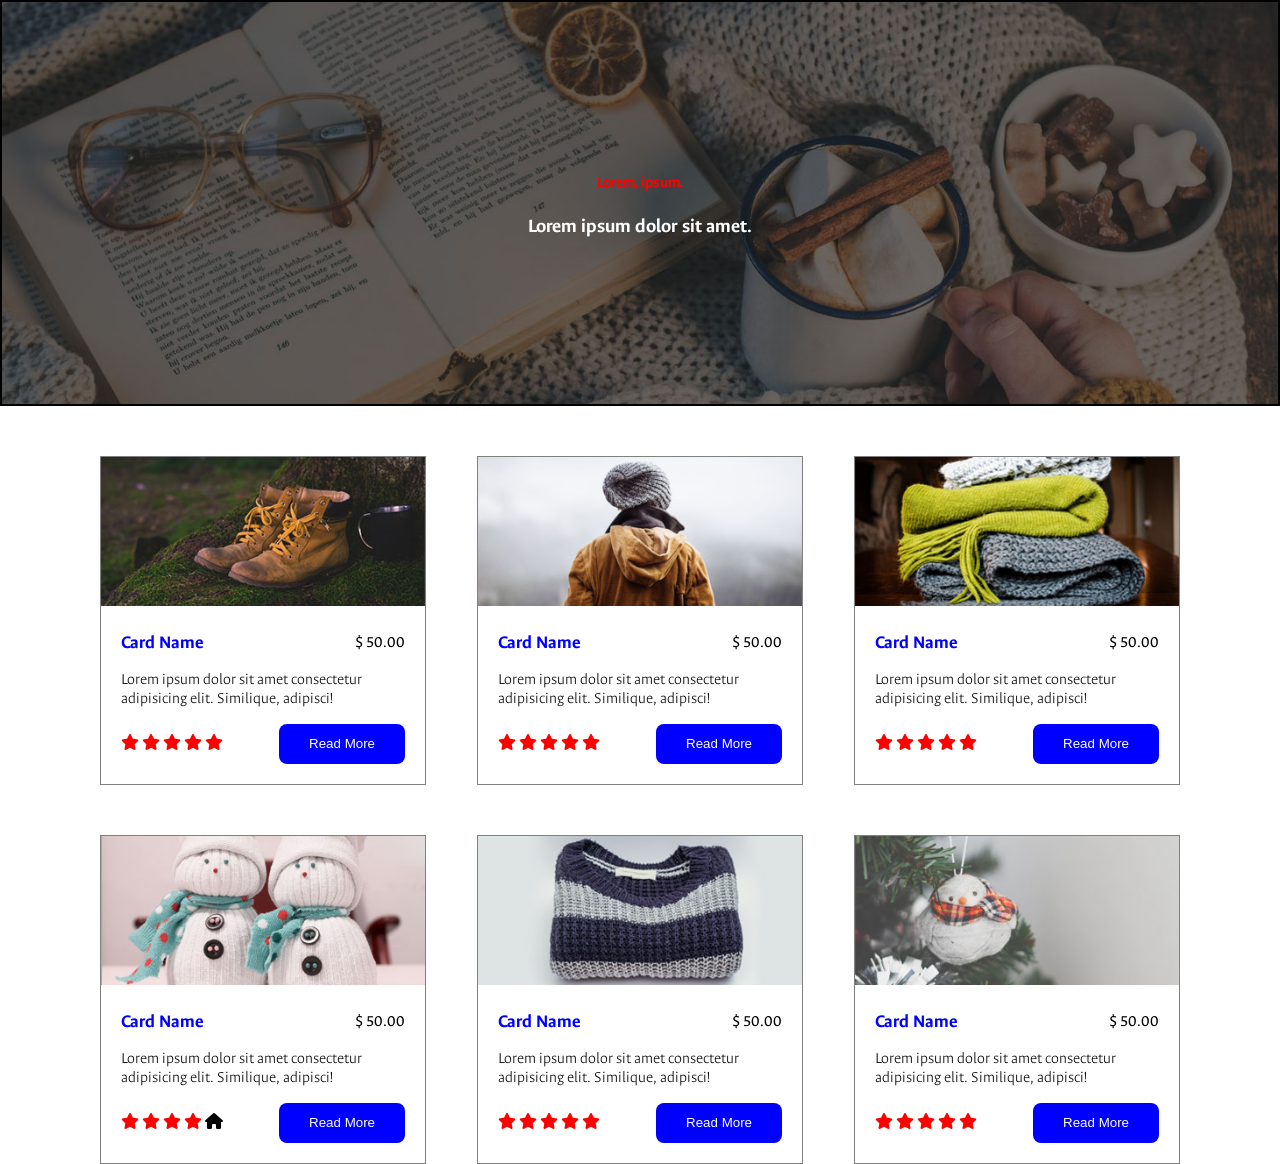
<file: work 17-5/index.html>
<!DOCTYPE html>
<html lang="en">
<head>
 <meta charset="UTF-8">
 <meta name="viewport" content="width=device-width, initial-scale=1.0">
 <title>Box Assignment</title>
 <link rel="preconnect" href="https://fonts.googleapis.com">
 <link rel="preconnect" href="https://fonts.gstatic.com" crossorigin>
 <link href="https://fonts.googleapis.com/css2?family=Ancizar+Sans:ital,wght@0,100..1000;1,100..1000&display=swap" rel="stylesheet">

 <link rel="stylesheet" href="https://cdnjs.cloudflare.com/ajax/libs/font-awesome/6.7.2/css/all.min.css" integrity="sha512-Evv84Mr4kqVGRNSgIGL/F/aIDqQb7xQ2vcrdIwxfjThSH8CSR7PBEakCr51Ck+w+/U6swU2Im1vVX0SVk9ABhg==" crossorigin="anonymous" referrerpolicy="no-referrer" />
 <style>

  body{
   margin: 0px;
   font-family: "Ancizar Sans", sans-serif;
  }
  .banner{
   border:2px solid;
   padding: 150px 0px;
   background-image:url(slide_01.jpg) ;
   background-size: cover;
   background-position:center;
  }
  .banner h4{
   color: red;
  }
  .banner h1{
   color: white;
   font-size: 20px;
   
  }
  .product{
   display: flex;
   padding: 50px 100px 0px 100px;
   justify-content: space-between;
  }
  .card{
   width: 30%;
   border:1px solid gray;
  }
  .card-body{
   padding: 20px;
  }
  .card p{
   font-weight: 200;
  }
  .card h3{
   color: blue;
   margin: 0px;
  }
  .card button{
   background-color: blue;
   color: white;
   padding: 10px 30px;
   border-radius: 8px;
   height: 40px;
   border:none;
  }
  .pb{
   padding-bottom: 50px;
  }
  .flexBox{
   display: flex;
   justify-content: space-between;
   align-items: center;
  }
  .fa-star{
   color: red;
  }
 </style>
</head>
<body>
  <section class="banner">
   <center>
    <h4>Lorem, ipsum.</h4>
    <h1>Lorem ipsum dolor sit amet.</h1>
   </center>
  </section>

  <section class="product">
   <div class="card">
    <img src="product_01.jpg" width="100%" />

     <div class="card-body">
      <div class="flexBox">
       <h3>Card Name</h3>
       <span>$ 50.00</span>
      </div>
      <p>Lorem ipsum dolor sit amet consectetur adipisicing elit. Similique, adipisci!</p>
      <div class="flexBox">
       <div>
        <i class="fa-solid fa-star"></i>
        <i class="fa-solid fa-star"></i>
        <i class="fa-solid fa-star"></i>
        <i class="fa-solid fa-star"></i>
        <i class="fa-solid fa-star"></i>
       </div>
       <button>Read More</button>
      </div>
     </div>

   </div>
   <div class="card">
    <img src="product_02.jpg" width="100%" />

     <div class="card-body">
      <div class="flexBox">
       <h3>Card Name</h3>
       <span>$ 50.00</span>
      </div>
      <p>Lorem ipsum dolor sit amet consectetur adipisicing elit. Similique, adipisci!</p>
      <div class="flexBox">
       <div>
        <i class="fa-solid fa-star"></i>
        <i class="fa-solid fa-star"></i>
        <i class="fa-solid fa-star"></i>
        <i class="fa-solid fa-star"></i>
        <i class="fa-solid fa-star"></i>
       </div>
       <button>Read More</button>
      </div>
     </div>

   </div>
   <div class="card">
    <img src="product_03.jpg" width="100%" />

     <div class="card-body">
      <div class="flexBox">
       <h3>Card Name</h3>
       <span>$ 50.00</span>
      </div>
      <p>Lorem ipsum dolor sit amet consectetur adipisicing elit. Similique, adipisci!</p>
      <div class="flexBox">
       <div>
        <i class="fa-solid fa-star"></i>
        <i class="fa-solid fa-star"></i>
        <i class="fa-solid fa-star"></i>
        <i class="fa-solid fa-star"></i>
        <i class="fa-solid fa-star"></i>
       </div>
       <button>Read More</button>
      </div>
     </div>

   </div>
   
   
  </section>
  <section class="product">
   <div class="card">
    <img src="product_04.jpg" width="100%" />

     <div class="card-body">
      <div class="flexBox">
       <h3>Card Name</h3>
       <span>$ 50.00</span>
      </div>
      <p>Lorem ipsum dolor sit amet consectetur adipisicing elit. Similique, adipisci!</p>
      <div class="flexBox">
       <div>
        <i class="fa-solid fa-star"></i>
        <i class="fa-solid fa-star"></i>
        <i class="fa-solid fa-star"></i>
        <i class="fa-solid fa-star"></i>
        <i class="fa-solid fa-house"></i>
       </div>
       <button>Read More</button>
      </div>
     </div>

   </div>
   <div class="card">
    <img src="product_05.jpg" width="100%" />

     <div class="card-body">
      <div class="flexBox">
       <h3>Card Name</h3>
       <span>$ 50.00</span>
      </div>
      <p>Lorem ipsum dolor sit amet consectetur adipisicing elit. Similique, adipisci!</p>
      <div class="flexBox">
       <div>
        <i class="fa-solid fa-star"></i>
        <i class="fa-solid fa-star"></i>
        <i class="fa-solid fa-star"></i>
        <i class="fa-solid fa-star"></i>
        <i class="fa-solid fa-star"></i>
       </div>
       <button>Read More</button>
      </div>
     </div>

   </div>
   <div class="card">
    <img src="product_06.jpg" width="100%" />

     <div class="card-body">
      <div class="flexBox">
       <h3>Card Name</h3>
       <span>$ 50.00</span>
      </div>
      <p>Lorem ipsum dolor sit amet consectetur adipisicing elit. Similique, adipisci!</p>
      <div class="flexBox">
       <div>
        <i class="fa-solid fa-star"></i>
        <i class="fa-solid fa-star"></i>
        <i class="fa-solid fa-star"></i>
        <i class="fa-solid fa-star"></i>
        <i class="fa-solid fa-star"></i>
       </div>
       <button>Read More</button>
      </div>
     </div>

   </div>
   
   
  </section>
</body>
</html>
</file>
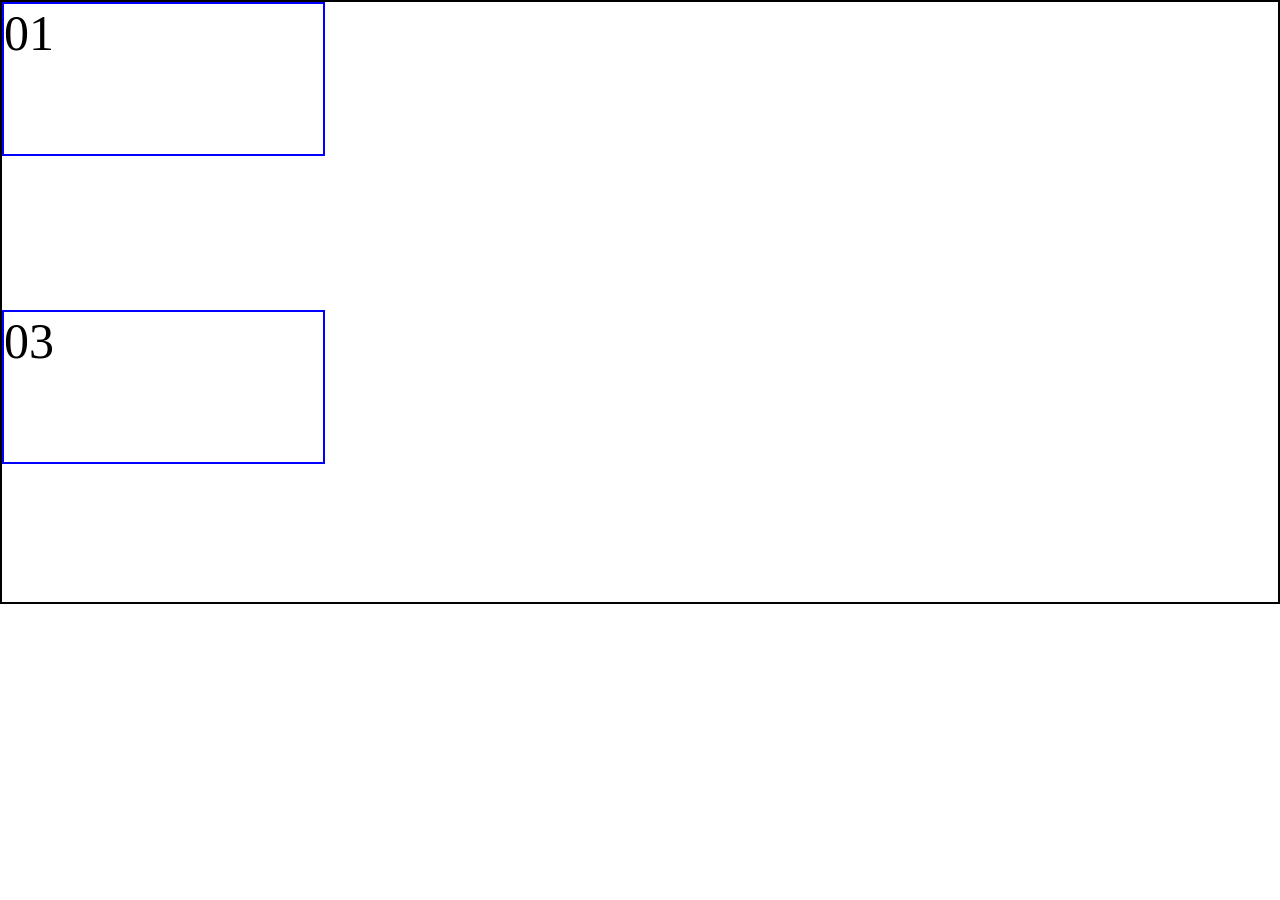
<file: work 22-5/index.html>
<!DOCTYPE html>
<html lang="en">
<head>
 <meta charset="UTF-8">
 <meta name="viewport" content="width=device-width, initial-scale=1.0">
 <title>Document</title>
 <link rel="stylesheet" href="css/style.css">
</head>
<body>
  



 <div class="flex-box">
   <div class="inner box1">
    <span>01</span>
   </div>
    <div class="inner box2">
    <span>02</span>
   </div>
    <div class="inner box3">
    <span>03</span>
   </div>
 </div>
</body>
</html>
</file>
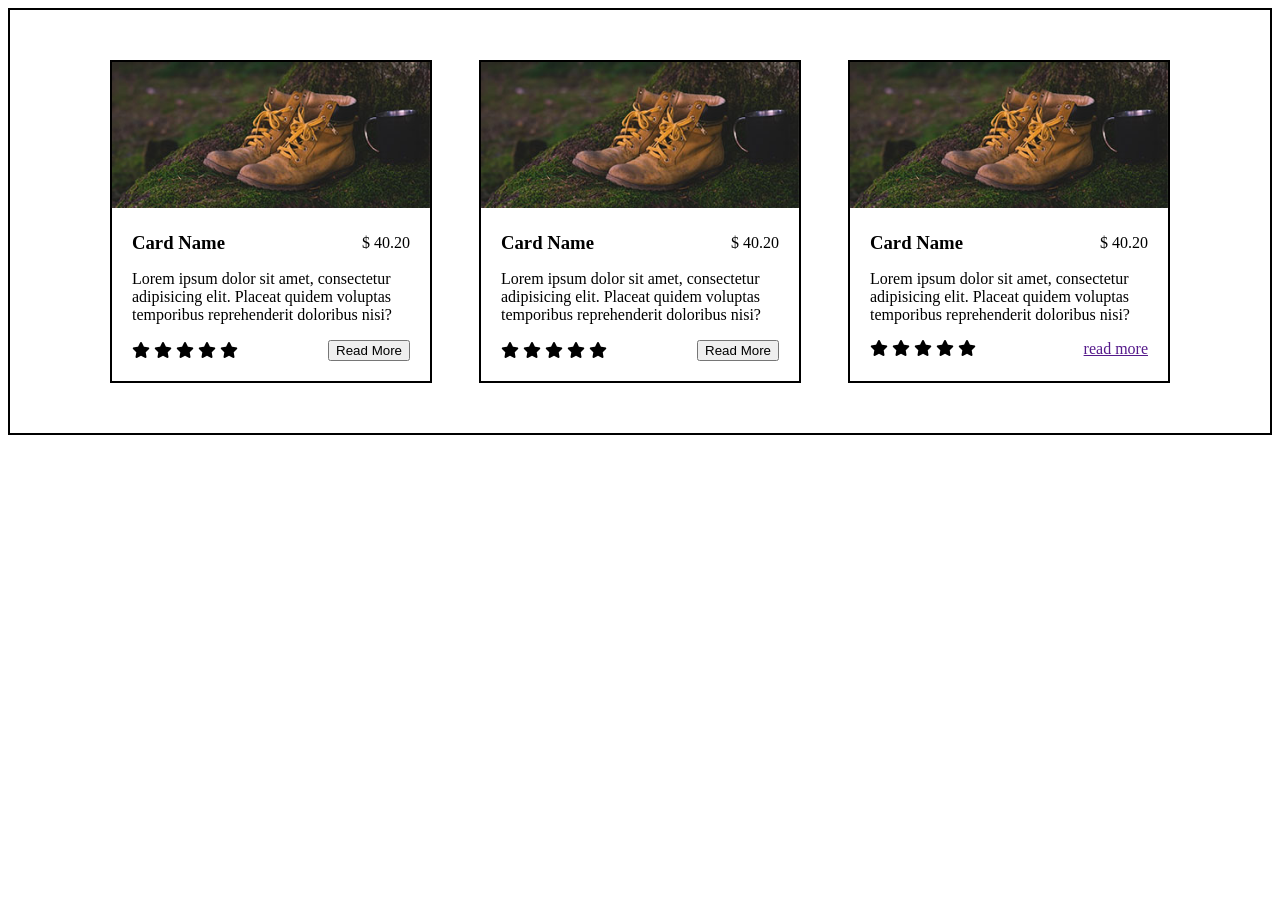
<file: work 17-5/card.html>
<!DOCTYPE html>
<html lang="en">
<head>
 <meta charset="UTF-8">
 <meta name="viewport" content="width=device-width, initial-scale=1.0">
 <title>Document</title>
 <link rel="stylesheet" href="https://cdnjs.cloudflare.com/ajax/libs/font-awesome/6.7.2/css/all.min.css" integrity="sha512-Evv84Mr4kqVGRNSgIGL/F/aIDqQb7xQ2vcrdIwxfjThSH8CSR7PBEakCr51Ck+w+/U6swU2Im1vVX0SVk9ABhg==" crossorigin="anonymous" referrerpolicy="no-referrer" />
 <style>
  .card_main{
   border:2px solid;
   display: flex;
   justify-content: space-between;
   padding: 50px 100px;
  }
  .card{
   border:2px solid;
   width: 30%;
  }
  .flex_box{
   display: flex;
   align-items: center;
   justify-content: space-between;
  }
  .flex_box h3{
   margin: 0;
  }
  .card-body{
   padding: 20px;
  }
 </style>
</head>
<body>
  <div class="card_main">
   <div class="card">
    <img src="product_01.jpg" width="100%" />
    <div class="card-body">
      <div class="flex_box">
       <h3>Card Name</h3>
       <span>$ 40.20</span>
     </div>
     <p>Lorem ipsum dolor sit amet, consectetur adipisicing elit. Placeat quidem voluptas temporibus reprehenderit doloribus nisi?</p>
     <div class="flex_box">
      <div>
       <i class="fa-solid fa-star"></i>
       <i class="fa-solid fa-star"></i>
       <i class="fa-solid fa-star"></i>
       <i class="fa-solid fa-star"></i>
       <i class="fa-solid fa-star"></i>
      </div>
      <button>Read More</button>
     </div>
    </div>
   </div>
   <div class="card">
    <img src="product_01.jpg" width="100%" />
    <div class="card-body">
      <div class="flex_box">
       <h3>Card Name</h3>
       <span>$ 40.20</span>
     </div>
     <p>Lorem ipsum dolor sit amet, consectetur adipisicing elit. Placeat quidem voluptas temporibus reprehenderit doloribus nisi?</p>
     <div class="flex_box">
      <div>
       <i class="fa-solid fa-star"></i>
       <i class="fa-solid fa-star"></i>
       <i class="fa-solid fa-star"></i>
       <i class="fa-solid fa-star"></i>
       <i class="fa-solid fa-star"></i>
      </div>
      <button>Read More</button>
     </div>
    </div>
   </div>
   <div class="card">
    <img src="product_01.jpg" width="100%" />
    <div class="card-body">
      <div class="flex_box">
       <h3>Card Name</h3>
       <span>$ 40.20</span>
     </div>
     <p>Lorem ipsum dolor sit amet, consectetur adipisicing elit. Placeat quidem voluptas temporibus reprehenderit doloribus nisi?</p>
     <div class="flex_box">
      <div>
       <i class="fa-solid fa-star"></i>
       <i class="fa-solid fa-star"></i>
       <i class="fa-solid fa-star"></i>
       <i class="fa-solid fa-star"></i>
       <i class="fa-solid fa-star"></i>
      </div>
      <a href="">read more</a>
     </div>
    </div>
   </div>
  </div>
</body>
</html>
</file>
<file: Effect/style.css>
.box{
 width: 150px;
 height: 150px;
 background: blue;
 transition: 0.5s;
}
.box:hover{
 width: 300px;
}
input:focus{
 background-color: blue;
 color: white;
}
span{
 position: relative;
}
span::after{
 content: "";
 background-color: red;
 color: white;
 position: absolute;
 bottom:0;
 right: 0;
 width: 0%;
 height: 3px;
 z-index: -1;
 transition: 0.5s;
}
span:hover::after{
 width: 100%;
 left: 0;
}
.main_box{
 border:2px solid;
 display: flex;
 justify-content: center;
 height: 400px;
 align-items: center;
}
.inner{
 width: 200px;
 height: 200px;
 background-color: green;
 margin:5px
}
.box2{
 background-color: blue;
 transition: .5s;
}
.box2:hover{
 transform:translate(500px)
}
.card{
 width: 300px;
 padding: 30px 40px;
 border:1px solid;
 position: relative;
 overflow: hidden;

}
.line{
 width: 100px;
 height: 2px;
 background-color: blue;
 margin:auto
}
.card::after{
 content: "";
 background-color: blueviolet;
 position: absolute;
 top:-20px;
 right: -20px;
 width: 20px;
 height: 20px;
 z-index: -1;
 transition: 01s;
 border-radius: 10px;

}
.card:hover::after{
 transform: scale(50);
}
.banner{
 height: 500px;
 background-image: url(bg.jpg);
 background-size: cover;
 display: flex;
 flex-direction: column;
 justify-content: center;
 align-items: center;
 position: relative;
 z-index: 1;
}
.banner::before{
 content: "";
 background-color: black;
 position: absolute;
 width: 100%;
 height: 100%;
 left: 0;
 top: 0;
 opacity: 0.5;
 z-index: -1;
}
.banner h2{
 color: red;
}
.banner h1{
 color: white;
 font-size: 50px;
}
</file>
<file: position/style.css>
.main_box{
 border:2px solid;
 background-color: rgb(115, 115, 126);
 height: 500px;
 position: relative;
 z-index: 1;
}
.inner{
 width: 100%;
 height: 100%;
 background-color: blueviolet;
 position:absolute;
 top: 0;
left: 0;
z-index: -1;

}
</file>
<file: work 22-5/css/style.css>
.flex-box{
 border:2px solid;
 height: 600px;
 justify-content: center;
}
.box1{
}
.box2{
 /* display: none; */
 visibility: hidden;
}
.box3{
}
.inner{
 width: 25%;
 height: 150px;
 border:2px solid blue;

 justify-content: center;
 align-items: center;
}
.inner span{
 font-size: 50px;
}


body{
 margin: 0;
}
.form_box{
 display: flex;
 align-items: center;
 padding: 50px 100px;
 background-image: url(../beautyfull_reg_bg.jpg);
 background-size: cover;
}
.left_side{
 width: 60%;
 height: 500px;
}
.left_side h1{
 color: #fff;
}
.right_side{
 width: 40%;
 height: 500px;
}
.right_side form{
 padding: 30px 40px;
 background-color: rgba(255, 255, 255, 0.5);
 backdrop-filter: blur(30px);
 border-radius: 20px;
 border:1px solid white;
}
input{
 width: 100%;height: 40px;
 border:none;
 border-radius: 10px;
}
</file>
